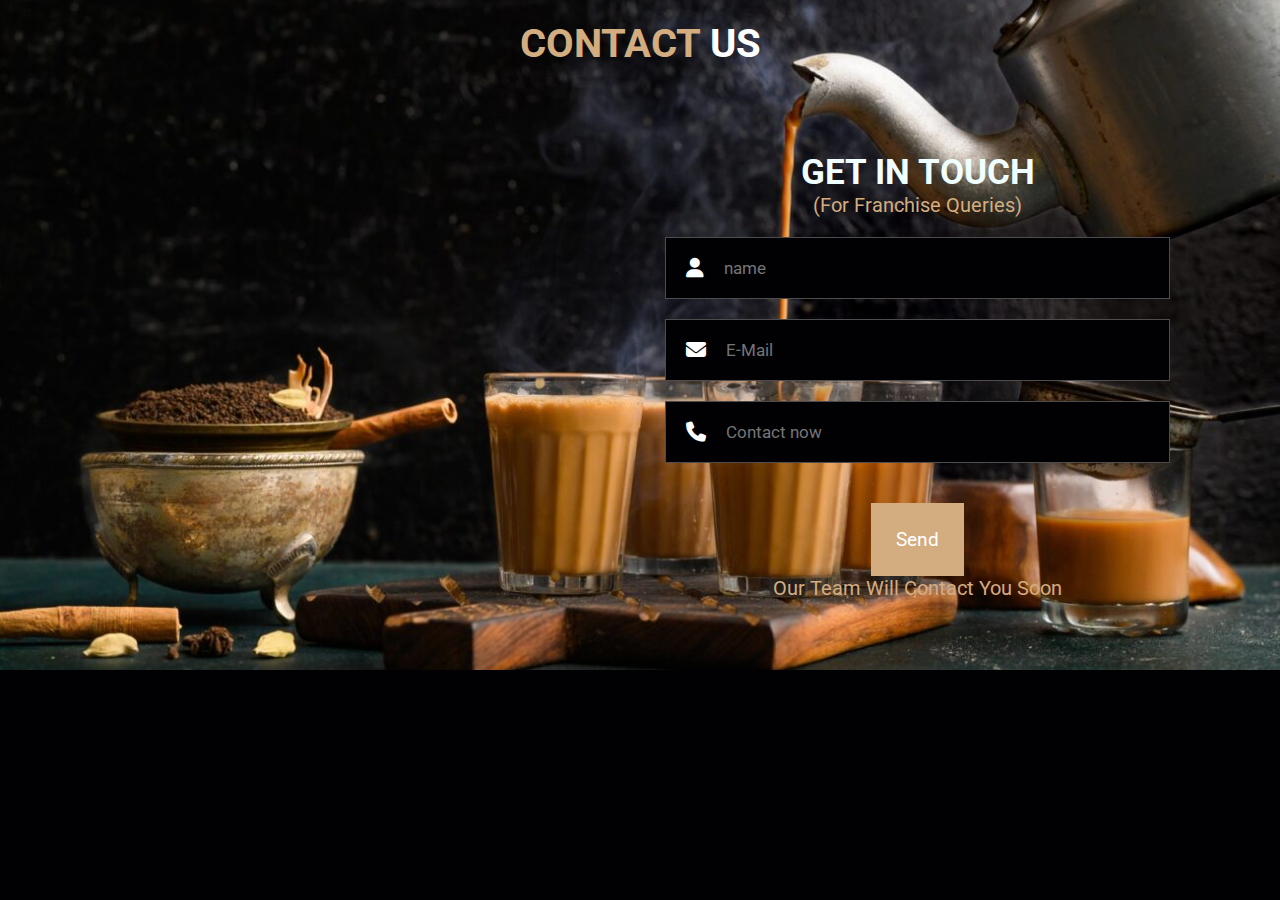
<file: contact.html>
<!DOCTYPE html>
<html lang="en">
    <head>
        <meta charset="UTF-8">
        <meta http-equiv="X-UA-Compatible" content="IE=edge">
        <meta name="viewport" content="width=device-width, initial-scale=1.0">
        <title>chaai doctor website</title>
        
        <link rel="stylesheet" href="https://cdnjs.cloudflare.com/ajax/libs/font-awesome/6.7.2/css/all.min.css">
        <link rel="stylesheet" href="styles.css">







    </head>
    <body>
        
        <section class="contact" id="contact">

            <h1 class="heading"><span>contact</span> us</h1>
            <div class="row">
                <iframe class="map" src="https://www.google.com/maps/embed?pb=!1m18!1m12!1m3!1d4520.026562236714!2d77.6392571!3d13.0150228!2m3!1f0!2f0!3f0!3m2!1i1024!2i768!4f13.1!3m3!1m2!1s0x3bae17003920560b%3A0x2311be3552d7f21a!2sChaai%20Doctor%20Cafe!5e1!3m2!1sen!2sin!4v1737479598197!5m2!1sen!2sin"  allowfullscreen="" loading="lazy" referrerpolicy="no-referrer-when-downgrade"></iframe>

        
                <form action="https://getform.io/f/bkkkqlvb"
                method="post">
                <h3>get in touch</h3>
                <p></p>
                <p>(For Franchise Queries)</p>
                <div class="inputbox">
                    <span class="fas fa-user"></span>
                    <input type="text" name="username" placeholder="name">

                </div>
                <div class="inputbox">
                    <span class="fas fa-envelope"></span>
                    <input type="email" name="useremail" placeholder="E-Mail">
                
                </div>
                <div class="inputbox">
                    <span class="fas fa-phone"></span>
                    <input type="number" name="userphone"  placeholder="Contact now">
                
                </div>
                <button type="submit" class="btn">Send</button>
            <p></p>
                <p>Our team will contact you soon</p>
                </form>
            </div>
        </section>
        <script src="script.js"></script>
    </body>
</html>
</file>
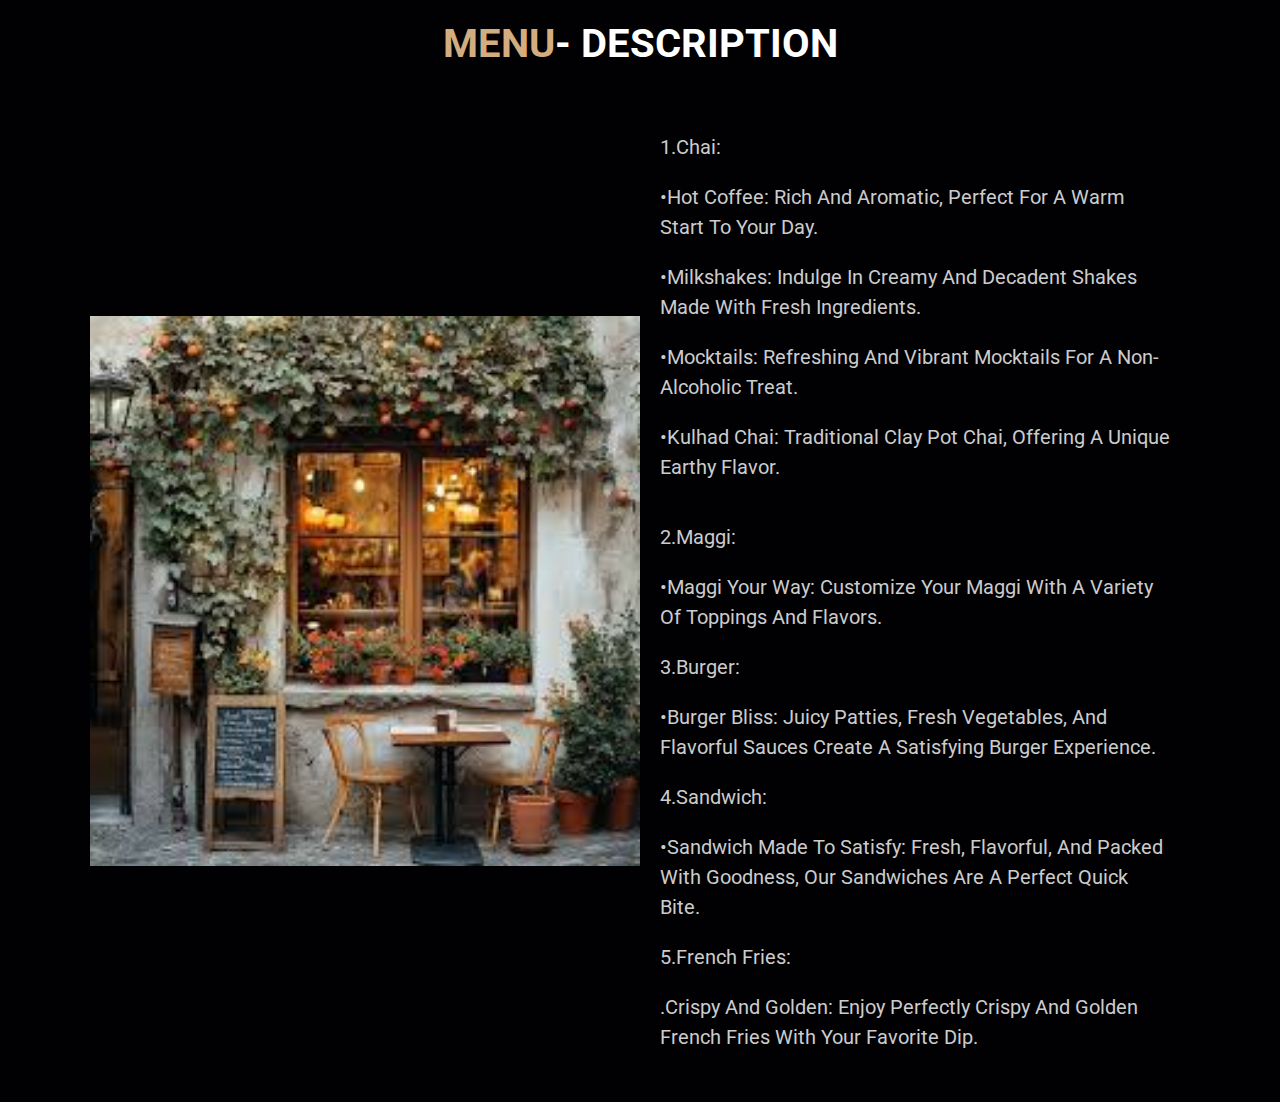
<file: menu.html>
<!DOCTYPE html>
<html lang="en">
    <head>
        <meta charset="UTF-8">
        <meta http-equiv="X-UA-Compatible" content="IE=edge">
        <meta name="viewport" content="width=device-width, initial-scale=1.0">
        <title>chaai doctor website</title>
        
        <link rel="stylesheet" href="https://cdnjs.cloudflare.com/ajax/libs/font-awesome/6.7.2/css/all.min.css">
        <link rel="stylesheet" href="styles.css">







    </head>
    <body>
        <section class="about" id="about">
            <h1 class="heading"> <span>menu</span>- Description</h1>
        
            <div class="row">
        
                <div class="image">
                    <img src="img/images.jpeg" alt="">

                </div>
        
                <div class="content">
                    
                    <p>1.Chai:</p>
                    <p>•Hot Coffee: Rich and aromatic, perfect for a warm start to your day.</p>
                    <p>•Milkshakes: Indulge in creamy and decadent shakes made with fresh ingredients.</p>
                    <p>•Mocktails: Refreshing and vibrant mocktails for a non-alcoholic treat.</p>
                    <p>•Kulhad Chai: Traditional clay pot chai, offering a unique earthy flavor.</p>
                    </p>
                    <p>2.Maggi:</p>
                    <p>•Maggi Your Way: Customize your Maggi with a variety of toppings and flavors.</p>
                    <p>3.Burger:</p>   
                    <p>•Burger Bliss: Juicy patties, fresh vegetables, and flavorful sauces create a satisfying burger experience.</p>
                    <p>4.Sandwich:</p>
                    <p>•Sandwich Made to Satisfy: Fresh, flavorful, and packed with goodness, our sandwiches are a perfect quick bite.</p>
                    <p>5.French Fries:</p>
                    <p>.Crispy and Golden: Enjoy perfectly crispy and golden French fries with your favorite dip.</p>

                    
                
                    <!--<a href="#" class="btn">Learn more</a>-->
                <!--   <button onclick="window.location.href='about.html' " class="btn">Learn more</button> -->
                </div>
            </div>
        </section>

        <script src="script.js"></script>
    </body>
</html>
</file>
<file: styles.css>
@import url('https://fonts.googleapis.com/css2?family=roboto:wght@100;200;300;400;500;700&display=swap');

:root{
    --main-color:#d3ad7f;
    --black:#131313a;
    --bg:#010103;
    --border:.1rem solid rgba(255,255,255,.3);
}

*{
    font-family: 'Roboto', sans-serif;
    margin:0; padding:0;
    box-sizing: border-box;
    outline: none; border: none;
    text-decoration: none;
    text-transform: capitalize;
    transition: .2s linear;

}

html{
    font-size: 62.5%;
    overflow-x: hidden;
    scroll-padding-top: 9rem;
    scroll-behavior: smooth;
}

html::-webkit-scrollbar{
    width: .8rem;

}

html::-webkit-scrollbar-track{
    background: transparent;
}

html::-webkit-scrollbar-thumb{
    background: #fff;
    border-radius: 5rem;

}

body{
    background: var(--bg);
}

section{
    padding:2rem 7%;
}

.heading{
    text-align: center;
    color:#fff;
    text-transform:uppercase;
    padding-bottom: 3.5rem;
    font-size: 4rem;
}

.heading span{
    color:var(--main-color);
    text-transform: uppercase;
}


.btn{
    margin-top: 2rem;
    display: inline-block;
    padding:2.5rem 2.5rem;
    font-size: 1.9rem;
    color: #fff;
    background: var(--main-color);
    cursor: pointer;
}

.btn:hover{
    letter-spacing: .2rem;
    
}




.header{
    background: var(--bg);
    display: flex;
    align-items: center;
    justify-content: space-between;
    padding:1.5rem 7%;
    border-bottom: var(--border);
    position: fixed;
    top: 0; left: 0; right: 0;
    z-index: 1000;
}
.header .logo img{
    height: 6rem;
}

.header .navbar a{
    margin:0 1rem;
    font-size: 1.6rem;
    color:#fff;
}

.header .navbar a:hover{
    color:var(--main-color);
    border-bottom: .1rem solid var(--main-color);
    padding-bottom: .5rem;
}

.header .icons div{
    color: #fff;
    cursor: pointer;
    font-size: 2.5rem;
    margin-left: 2rem;

}


.header .icons div:hover{
    color: var(--main-color);

}

#menu-btn{
    display: none;
    
}

.header .search-form{
    position: absolute;
    top: 115%; right: 7%;
    background: #fff;
    width: 50rem;
    height: 5rem;
    display: flex;
    align-items: center;
    transform: scaleY(0);
    transform-origin: top;

}

.header .search-form.active{
    transform: scaleY(1);

}

.header .search-form input{
    height: 100%;
    width: 100%;
    font-size: 1.6rem;
    color:var(--black);
    padding: 1rem;
    text-transform: none;
}

.header .search-form label{
    cursor: pointer;
    font-size: 2.2rem;
    margin-right: 1.5rem;
    color:var(--black);

}

.header .search-form label:hover{
    color: var(--main-color);
}

.home{
    min-height: 100vh;
    display: flex;
    align-items: center;
    background: url(img/main.jpg.avif) no-repeat;
    background-size: cover;
    background-position: center;
}

.home .content{
    max-width: 60rem;
}

.home .content h3{
    font-size: 6rem;
    text-transform: uppercase;
    color:#fff;
}

.home .content p{
    font-size: 3rem;
    font-weight: lighter;
    line-height: 1.8;
    padding:1rem 0;
    color:#f0e7e1;
}

.home .content h6{
    font-size: 4rem;
    text-transform: uppercase;
    color:#8f5c40;
}

.about .row{
    display:flex;
    align-items: center;
    background: var(--black);
    flex-wrap: wrap;

}

.about .row .image{
    flex: 1 1 45rem;

}

.about .row .image img{
    width: 100%;
}

.about .row .content{
    flex:1 1 45rem;
    padding: 2rem;
}

.about .row .content p{
    font-size: 2.0rem;
    color: #ccc;
    padding: 1rem 0;
    line-height: 1.5;
}






































.contact{
background: url(img/mainimage2.jpg) no-repeat;
background-size: cover;
background-position: center;
}

.contact .row{
    display: flex;
    background: var(--black);
    flex-wrap: wrap;
    gap: 1rem;
}

.contact .row .map {
    flex:1 1 45rem;
    width: 100%;
    object-fit: cover;

}


.contact .row form{
    flex:1 1 45rem;
    padding:5rem 2rem;
    text-align: center;
}



.contact .row form h3{
    text-transform: uppercase;
    font-size: 3.5rem;
    color:azure;
}

.contact .row form p{
    text-align: center;
    color:var(--main-color);
    font-size: 2rem;
}


.contact .row form .inputbox{
    display: flex;
    align-items: center;
    margin-top: 2rem;
    margin-bottom: 2rem;
    background: var(--bg);
    border:var(--border);

}

.contact .row form .inputbox span{
    
    color: #fff;
    font-size: 2rem;
    padding-left: 2rem;




}

.contact .row form .inputbox input{
    width: 100%;
    padding: 2rem;
    font-size: 1.7rem;
    color: #fff;
    text-transform: none;
    background: none;
}


.menu-container{
    display: flex;
    flex-wrap: wrap;
    justify-content: center;
}

.menu-item{
    border: 1px solid #ccc;
    border-radius: 5px;
    padding: 20px;
    margin: 10px;
    width: 300px;
    box-shadow:0 2px 5px rgba(0, 0, 0, 0.1);
}

.menu-item img{
    max-width: 100%;
    height: auto;
    margin-bottom: 10px;
}

.item-details{
    text-align: center;
}

.item-details h3{
    margin-bottom: 5px;
    color:#fff;
    
}

.item-details p{
    color:azure;
}


header{
    text-align: center;
    padding: 20px;
    
}

header h1{
    margin: 0;
    font-size: 2.5rem;

}



.gallery-item {
    display: grid;
    grid-template-columns: repeat(auto-fit, minmax(400px, 1fr));
    gap: 15px;
    padding: 20px;

}

figure {
    margin: 0;
    text-align: center;

}

.gallery-item img {
    width: 100%;
    height: auto;
    object-fit: cover;
    border-radius: 8px;
    box-shadow: 0 4px 8px rgba(255, 253, 253, 0.2);
    transition: transform 0.3s ease;

}

.gallery-item img:hover {
    transform: scale(1.05);
}

figcaption {
    margin-top: 10px;
    font-size: 25px;
    color: var(--main-color);
}

.btn2{
    text-align: center;
    margin: 20px 0;
    display: inline-block;
    padding:2.5rem 2.5rem;
    font-size: 1.9rem;
    color: #fff;
    background: var(--main-color);
    cursor: pointer;
}

.btn2:hover{
    letter-spacing: .2rem;
    
}



.franchise-container {
    max-width: 1200px;
    margin: 0 auto;
    padding: 20px;
    text-align: center;
}

.franchise-heading {
    font-size: 4.0rem;
    color: var(--main-color);
    margin-bottom: 30px;
    text-transform: uppercase;
}

  /* Franchise Content Section */
.franchise-content {
    display: flex;
    flex-wrap: wrap;
    justify-content: center;
    align-items: center;
    gap: 20px;
    margin-bottom: 30px;
}

.image-container {
    flex: 1 1 45%;
    text-align: center;
}

.franchise-image {
    width: 100%;
    max-width: 500px;
    height: auto;
    border-radius: 8px;
    box-shadow: 0 4px 8px rgba(229, 227, 227, 0.2);
}

.description-container {
    flex: 1 1 50%;
    text-align: left;
}

.description-container h2 {
    font-size: 3.0em;
    margin-bottom: 15px;
    color: var(--main-color);
}

.description-container p {
    font-size: 2rem;
    line-height: 1.6;
    margin-bottom: 10px;
    color: #e6e0dc;
}

  /* Button Section */
.button-container {
    text-align: center;
    margin-top: 20px;
}


/* Footer Styles */
.footer {
    background: #333;
    color: #fff;
    padding: 20px 0;
    font-family: Arial, sans-serif;
}
.footer-container {
    max-width: 1200px;
    margin: 0 auto;
    display: flex;
    flex-wrap: wrap;
    justify-content: space-between;
    padding: 0 20px;
}
.footer h3 {
    font-size: 1.5em;
    margin-bottom: 10px;
}
.footer p,
.footer a {
    font-size: 1em;
    color: #ccc;
    text-decoration: none;
    margin-bottom: 5px;
}
.footer a:hover {
    color: #fff;
}
.footer ul {
    list-style: none;
    padding: 0;
}
.footer ul li {
    margin-bottom: 5px;
}
.footer ul li a {
    text-decoration: none;
    color: #ccc;
}
.footer ul li a:hover {
    color: #fff;
}



















































































































































@media (max-width:991px) {

    html{
        font-size: 55%;
    }

    .header{
        padding:1.0rem 1.5rem;

    }

    section{
        padding: 2rem;
    }


}





@media (max-width:768px) {


    #menu-btn{
        display: inline-block;
    }
    .header .navbar{
        position: absolute;
        top: 100%; right: -100%;
        background: #bd8e59;
        width: 30rem;
        height: calc(100vh - 9.5rem);
    
    }

    .header .navbar.active{
        right:0;
    }

    .header .navbar a{
        color:var(--black);
        display: block;
        margin: 1.5rem;
        padding: 5rem;
        font-size: 2rem;
    }

    

    .header .search-form{
        width: 90%;
        right: 2rem;
    }
    
    .home{
        background-position: left;
        justify-content: center;
        text-align: center;
    }

    .home .content h3{
        font-size: 6.5rem;
    }
    
    .home .content p{
        font-size: 2.0rem;
    }

    .home .content h6{
        font-size: 3rem;
    }
    .gallery-container{
        width: 97%;
    }
    .gallery-item{
        width: 100%;
        margin-bottom: 10px;
        float: none;
    }
    .footer-container {
        flex-direction: column;
        text-align: center;
    }
    .footer-contact .footer-links {
    margin-bottom: 20px;
    






}




@media (max-width:450px) {

    html{
        font-size: 50%;
    }

}
</file>
